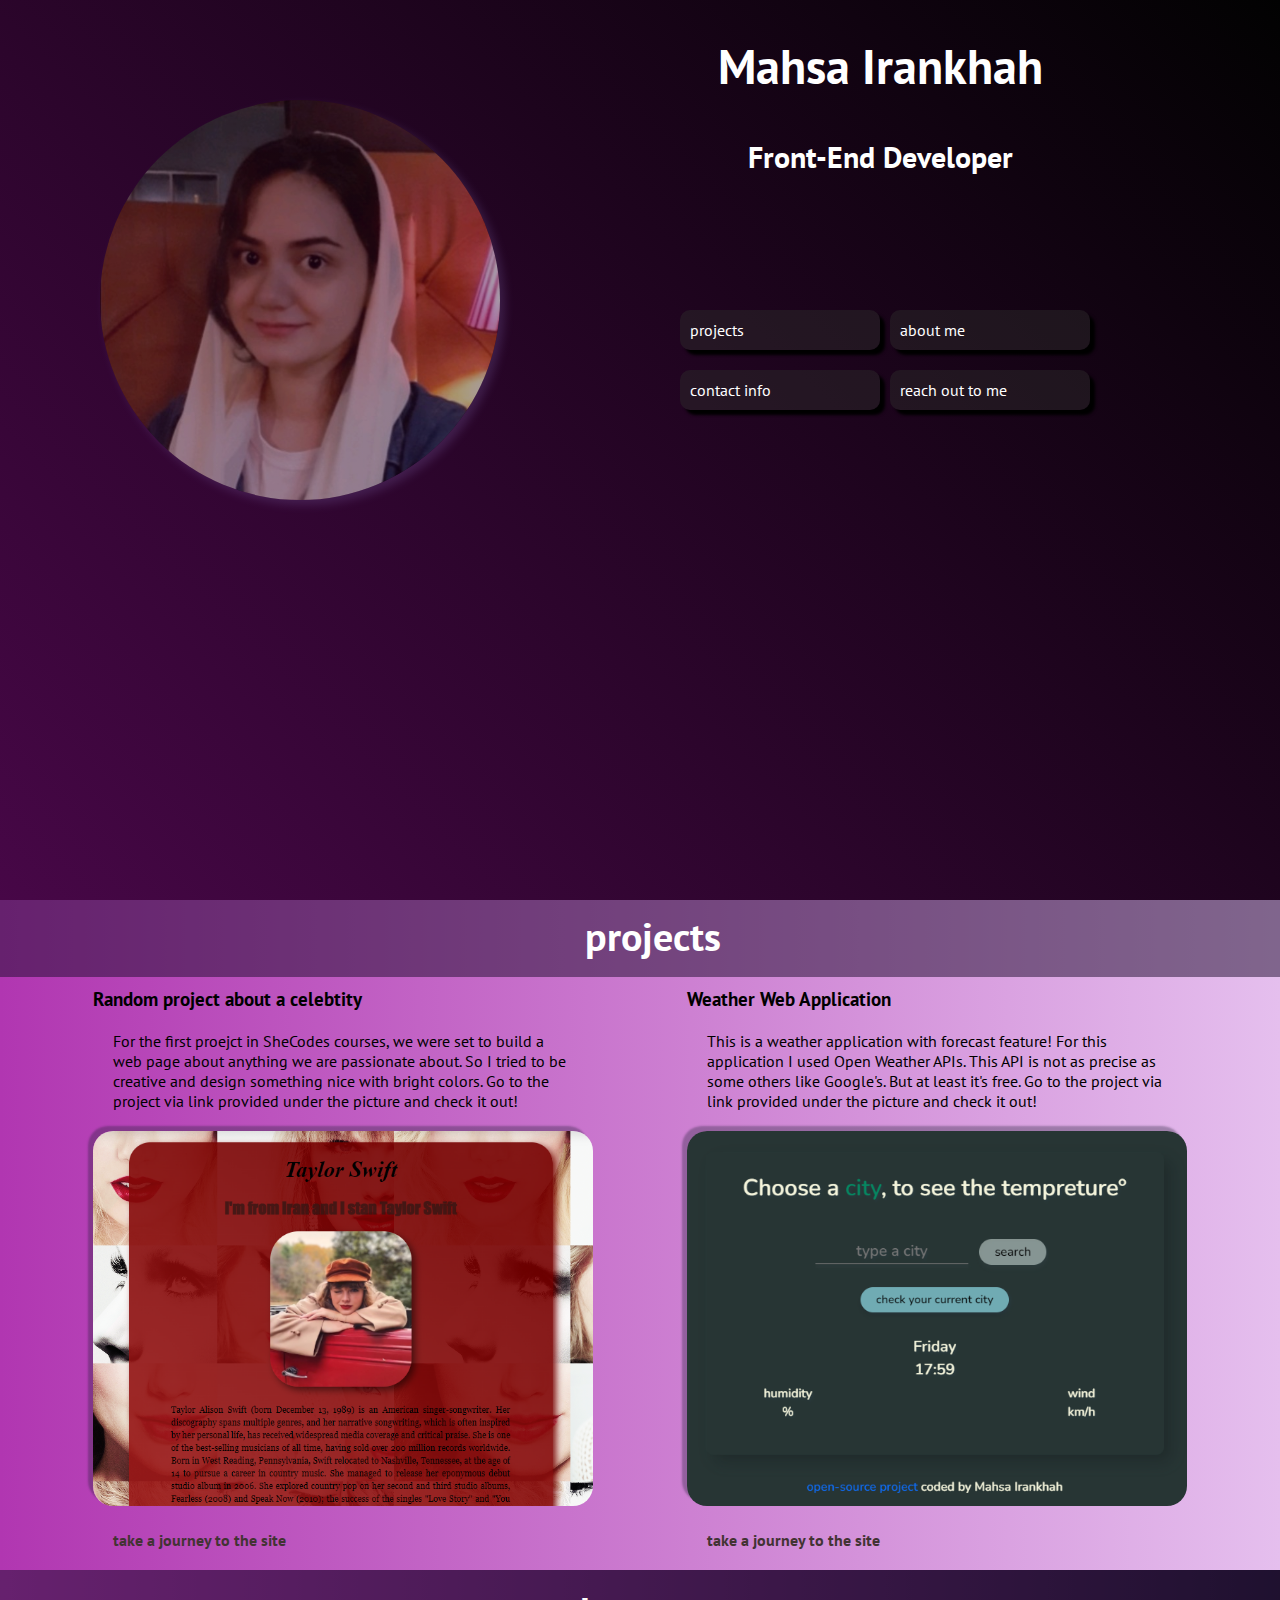
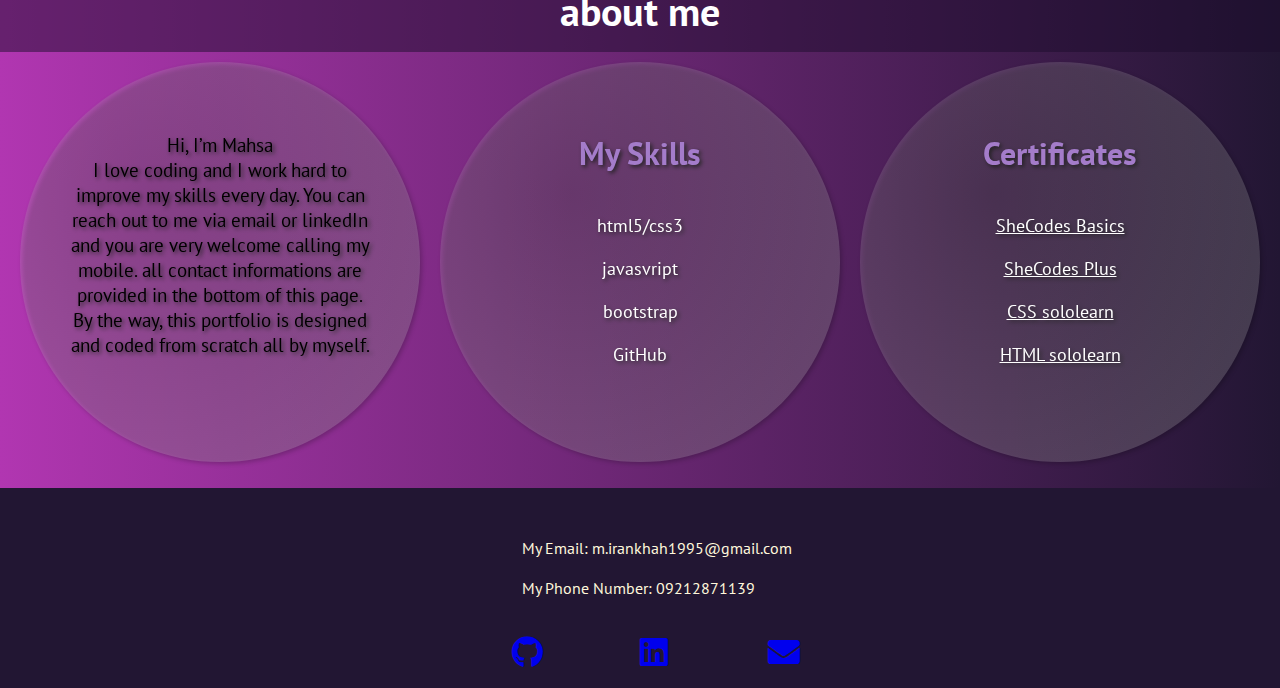
<file: index.html>
<!DOCTYPE html>
<html lang="en">
<head>
    <meta charset="UTF-8">
    <meta http-equiv="X-UA-Compatible" content="IE=edge">
    <meta name="viewport" content="width=device-width, initial-scale=1.0">
    <link rel="stylesheet" href="./css/style.css">
    <link rel="stylesheet" href="./css/all.css">
    <link rel="preconnect" href="https://fonts.googleapis.com">
    <link rel="preconnect" href="https://fonts.gstatic.com" crossorigin>
    <link href="https://fonts.googleapis.com/css2?family=PT+Sans:ital,wght@0,400;0,700;1,400;1,700&display=swap" rel="stylesheet">
    <title>Mahsa Irankhah</title>
</head>
<body>
    <header>
    <div id="name">
        <h1>Mahsa Irankhah</h1>
        <h2>Front-End Developer</h2>
    </div>
    
        <img class="banner-img" src="./images/mahsa.jpg" alt="">
    <div class="menu">

            <a href="#projects"><div class="block">projects</div></a>
            <a href="#about-me"><div class="block">about me</div></a>
            <a href="#contact"><div class="block">contact info</div></a>
            <a href="./form.html" target="_blank"><div class="block">reach out to me</div></a>
            
        </nav>
    </div>    
    </header>
    <main>
    <div id="projects" >
        <h2 id="ptitle">projects</h2>
        <div class="container">
        <section>
            <h3 class="projects-title">Random project about a celebtity</h3>
            <p>For the first proejct in SheCodes courses, we were set to build a web page about anything we are passionate about. So I tried to be creative and design something nice with bright colors. Go to the project via link provided under the picture and check it out!</p>
            <img src="./images/project1.png" width="500px" alt="project management website ui">
            <p><a href="https://www.shecodes.io/workshops/shecodes-basics-5fe05f16-50aa-4ded-b857-9670702bd1c4/projects/628766" target="_blank">take a journey to the site</a></p>
        </section>
        <section>
            <h3 class="projects-title">Weather Web Application</h3>
            <p>This is a weather application with forecast feature! For this application I used Open Weather APIs. This API is not as precise as some others like Google's. But at least it's free. Go to the project via link provided under the picture and check it out!</p>
            <img src="./images/project2.png" width="500px" alt="food delivery website ui">
            <p><a href="https://zealous-dubinsky-7b3c23.netlify.app/" target="_blank">take a journey to the site</a></p>
        </section>
        </div>
        
    </div>
    <article id="about-me">
        <h2>about me</h2>
    <div class="container2">
        <div class="caption">
        <p>Hi, I’m Mahsa <br>
            I love coding and I work hard to improve my skills every day. You can reach out to me via email or linkedIn and you are very welcome calling my mobile. all contact informations are provided in the bottom of this page. By the way, this portfolio is designed and coded from scratch all by myself.
        </p>
        </div>
        <div class="lists">
            <h3>My Skills</h3>
            <ul>
                <li>html5/css3</li>
                <li>javasvript</li>
                <li>bootstrap</li>
                <li>GitHub</li>
            </ul>
        </div>
        
        
        <div class="lists">
        <h3>Certificates</h3>
            <ul>
                <li><a href="https://www.shecodes.io/certificates/5d97c9550fa8f159921649ef0e564dfd" target="_blank">SheCodes Basics</a></li>
                <li><a href="https://www.shecodes.io/certificates/729da249f295ed26b023bb7fe32abcc8" target="_blank">SheCodes Plus</a></li>
                <li><a href="https://www.sololearn.com/Certificate/1023-23197310/jpg" target="_blank">CSS sololearn</a></li>
                <li><a href="https://www.sololearn.com/Certificate/1014-23197310/jpg" target="_blank">HTML sololearn</a></li>
            </ul>
        <ul>
        </ul>
        </div>
    </div>
    </article>
    </main>
    <footer>
        <section id="contact">
            <ul>
                <li>My Email: m.irankhah1995@gmail.com</li>
                <li>My Phone Number: 09212871139</li>
            </ul>
            <a href="https://github.com/mahsa-irankhah" target="_blank"><i class="fab fa-github"></i></i></a>
            <a href="https://www.linkedin.com/in/mahsa-irankhah-185bb21b9?lipi=urn%3Ali%3Apage%3Ad_flagship3_profile_view_base_contact_details%3BI8u5YhsfRnSw435Cnv%2F%2FVw%3D%3D" target="_blank"><i class="fab fa-linkedin icon"></i></a>
            <a href="mailto:m.irankhah@gmail.com" target="_blank"><i class="fa fa-envelope icon" aria-hidden="true"></i></a>
        </section>
    </footer>

</body>
</html>
</file>
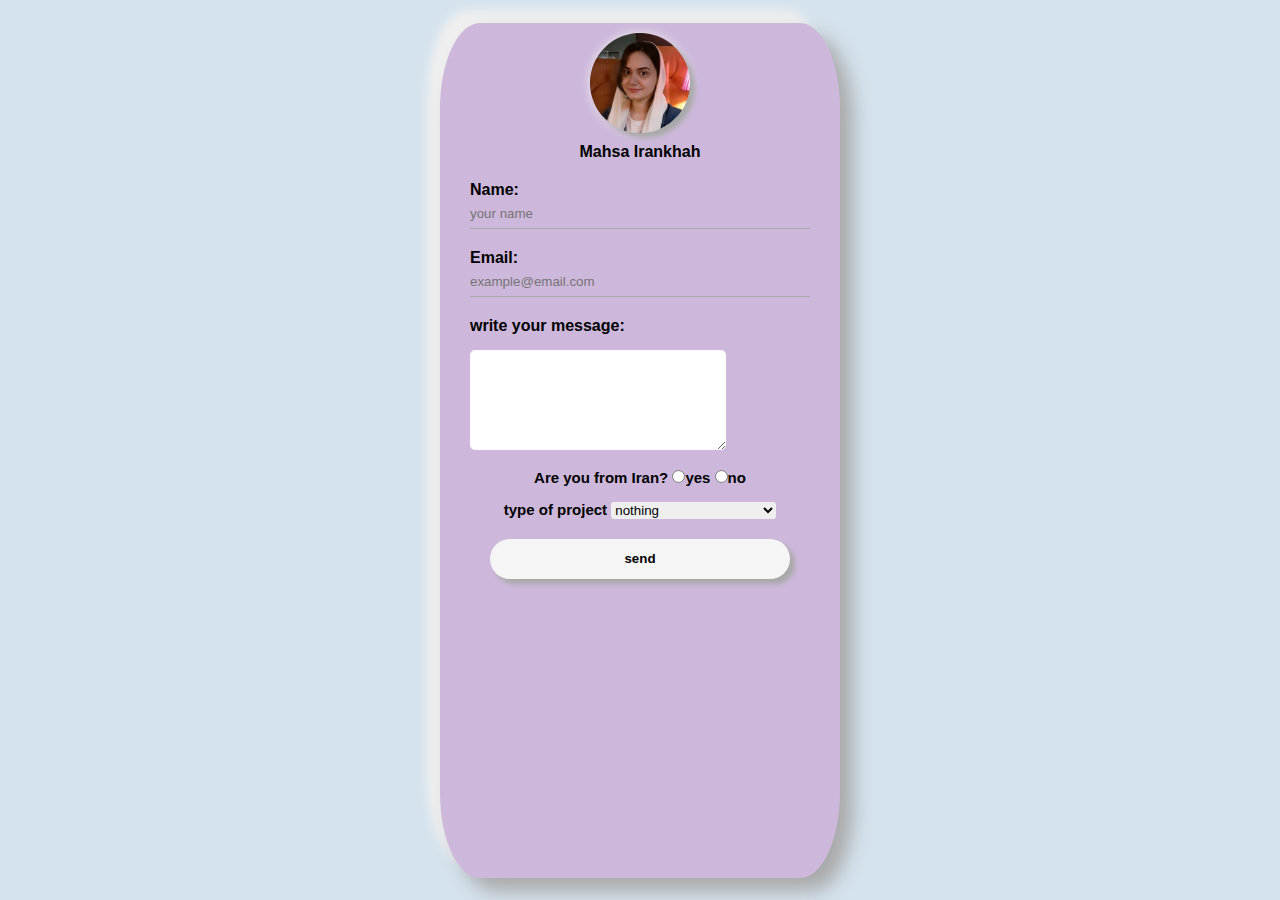
<file: form.html>
<!DOCTYPE html>
<html lang="en">
<head>
    <meta charset="UTF-8">
    <meta http-equiv="X-UA-Compatible" content="IE=edge">
    <meta name="viewport" content="width=device-width, initial-scale=1.0">
    <link rel="stylesheet" href="./css/form-style.css">
    <title>message form</title>
</head>
<body>
    <div class="form">
    <form action="">
        <div class="logo"></div>
        <div class="title">Mahsa Irankhah</div>
        <div class="fields">
        <div class="name">
            <label for="name">Name:</label>
            <input type="text" name="name" id="name" placeholder="your name">
        </div>
        <div class="email">
            <label for="email">Email:</label>
            <input type="email" name="email" id="email" placeholder="example@email.com">
        </div>
        <div class="message">
            <label for="text-area">write your message:</label>
            <textarea name="text" id="text-area" cols="30" rows="10"></textarea>
        </div>
        <div class="nationality">
            <label for="nationality">Are you from Iran?</label>
            <input type="radio" name="nationality" id="nationality" value="yes">yes
            <input type="radio" name="nationality" id="nationality" value="no">no
        </div>
        <div class="project">
            <label for="project">type of project</label>
            <select name="project" id="project">
              <option value="type of project" disabled>select the type of project</option>
              <option value="nothing">nothing</option>
              <option value="ui design">ui design</option>
              <option value="web developement">web developement</option>
              <option value="full time job">full time job</option>
            </select>
        </div>
    </div>
        
    
        <button type="submit">send</button>
    </div>


    </form>
    <script>
        alert("this page's data goes nowhere! My goal is to show case form design skills")
    </script>
</body>
</html>
</file>
<file: css/style.css>
* {
    margin: 0;
    padding: 0;
    box-sizing: border-box;
    
}
body {
    margin: 0;
    padding: 0;
    font-family: 'PT Sans', sans-serif;
    background: #fff;
    overflow-x: hidden;
    
}

header {
    width: 100%;
    height: 100vh;
    background-image: linear-gradient(45deg,#470747, #020202);
    position: relative;
}

#name {
    text-align: center;
    width: 600px;
    height: 400px;
    position: absolute;
    top: 10px;
    right: 100px;
}

#name h1,h2 {
    color: #fff;
    font-size: 3rem;
    padding: 15px;
    margin: 10px;
} 

#name h2 {
    font-size: 30px;
}

.banner-img {
    width: 400px;
    height: 400px;
    opacity: 60%;
    position: relative;
    top: 100px;
    left: 100px;
    border-radius: 50%;
    box-shadow: 5px 5px 10px rgba(129, 102, 173, 0.418);

}
.menu {
    display: grid;
    grid-template-columns: 200px 200px;
    grid-column-gap: 10px;
    position: absolute;
    right: 200px;
    top: 300px;
}

.menu div {
    padding: 10px;
    margin: 10px;
    width: 200px;
    background: #2c2b2b79;
    box-shadow: 5px 5px 3px black;
    border-radius: 10px;
}
.menu div:hover {
    transform: scale(1.05);
}


.menu a {
    text-decoration: none;
    color: #fff;
    
}
#projects {
    width: 100%;
    height: 100%;
    background: linear-gradient(90deg, #b136b1, #e5bfee);
    margin-top: 0;
}
#ptitle {
    margin-top: 0;
    margin-left: 0;
    padding-top: 10px;
    padding-left: 40px;
    font-size: 2.5rem;
    width: 100%;
    text-align: center;
    background-color: rgba(27, 11, 44, 0.5);
}

.container {
    display: flex;
    flex-direction: wrap row;
    justify-content: space-evenly;
}

.container p {
    width: 500px;
    padding: 20px;
}
.container a {
    text-decoration: none;
    color: #423333;
    font-weight: bold;
}
.container a:hover {
    color: #38204e;
    text-decoration: underline;
}
.container img {
    max-width: 100%;
    border-radius: 20px;
    box-shadow: -5px -5px 2px rgba(30, 30, 51, 0.329);
}
.projects-title {
    padding: 0px;
    font-weight: bold;
}

#about-me {
    width: 100%;
    height: 100%;
    margin-top: 0;
    background: linear-gradient(90deg, #b136b1, #221633);
}

#about-me h2 {
    margin-top: 0;
    margin-left: 0;
    width: 100%;
    text-align: center;
    background-color: rgba(27, 11, 44, 0.5);
    font-size: 2.5rem;
}
.container2 {
    position: relative;
    display: flex;
    flex-flow: wrap row;
    align-content: center;
    justify-content: space-evenly;
    align-items: center;
    
    padding-bottom: 2%;
}
.caption {
    font-size: 1.2rem;
    background:  radial-gradient(circle farthest-corner at 33% 33% , rgba(153, 151, 151, 0.2), rgba(255, 255, 255, 0.2)); ;
    filter: drop-shadow(2px 2px 2px black);
    border-radius: 50%;
    width: 400px;
    height: 400px;
    overflow: auto;
}

.caption p {
    margin-top: 70px;
    width: 300px;
    text-align: center;
    margin-left: 50px;
}

.lists {
    padding: 0;
    font-size: 1.1rem;
    background: radial-gradient(circle farthest-corner at 33% 33% , rgba(153, 151, 151, 0.2), rgba(255, 255, 255, 0.2));
    filter: drop-shadow(2px 2px 2px black);
    border-radius: 50%;
    width: 400px;
    height: 400px;
}
.lists h3 {
    font-size: 2rem;
    font-weight: bolder;
    padding-top: 70px;
    padding-bottom: 30px;
    text-align: center;
    color: rgb(164, 124, 202);
    filter: drop-shadow(1px, 1px, 1px, black);

}
.lists ul {
    list-style: none;
}

.lists li {
    text-align: center;
    padding: 10px;
    color: #fff;
}

.lists a {
    color: #fff;
}
#contact {
    width: 100vw;
    height: 200px;
    position: relative;
    background-color: #221633;
}
#contact ul {
    font-size: 1;
    position: absolute;
    top: 20%;
    left: 40%;
}

#contact li {
    padding: 10px;
    color: #fff8dc;
    text-align: left;
    list-style: none;
}
 .fa-github {
     font-size: 2rem;
     margin-right: 5px;
     position: absolute;
     bottom: 10%;
     left: 40%;
 }

 .fa-linkedin {
    font-size: 2rem;
    margin-right: 5px;
    position: absolute;
    bottom: 10%;
    left: 50%;
 }

 .fa-envelope {
    font-size: 2rem;
    position: absolute;
    bottom: 10%;
    left: 60%;
 }

 @media (max-width: 1144px) {
    .banner-img {
        width: 300px;
        height: 300px;
        position: relative;
        top: 150px;
    }
    .menu {
        position: absolute;
        right: 150px;
    }

 }    

@media (max-width: 1055px) {
    #name {
     right: 200px;
    }

    #name h1 {
        padding-bottom: 0;
        margin-bottom: 0;
    }
    .container img {
        width: 80%;
        margin-left: 10%;
    }
    .container p, h3 {
        width: 80%;
        margin-left: 6%;
    }

    .banner-img {
        width: 250px;
        height: 250px;
        top: 180px;
        left: 400px;
    }
    .menu {
        top: 450px;
        right: 300px;
    }
}



 @media (max-width:1000px) {
    .banner-img {
        position: relative;
        left: 200px;
    }

    .menu {
        position: absolute;
        left: 100px;

    }

    #name {
        left: 0px;
    }

    .container {
        flex-direction: column;
        margin: 0 10px;
    }
    #contact ul {
        left: 30%;
    }

    .container2 .caption, .skills {
        margin-bottom: 5px;
    }
 }
  @media (max-width:650px) {
      #name {
          left: 0px;
      }
      #name h1, h2 {
          font-size: 2rem;
          text-align: left;
      }
      .menu {
          left: 5%;
          width: 100px;
      }

      .banner-img {
          width: 200px;
          height: 200px;
          position: relative;
          top: 200px;
          left: 150px;
      }
      #contact ul {
        left: 20%;
    }
  }
</file>
<file: css/form-style.css>
* {
    box-sizing: border-box;
    margin: 0;
    padding: 0;
}
body {
    margin: 0;
    width: 100vw;
    height: 100vh;
    display: flex;
    justify-content: center;
    align-items: center;
    background-color: #d5e3ee;
    font-family: Arial, Helvetica, sans-serif;
    font-weight: 700;
}

.form {
    background-color: #cdb8db;
    border-radius: 10%;
    width: 400px;
    height: 95%;
    box-shadow: 13px 13px 20px #a8a8a8, -13px -13px 10px #EFEFEF;
    
    
}

.logo {
    background: url("./mahsa.jpg");
    background-size: cover;
    width:100px;
    height:100px;
    border-radius:50%;
    margin: 10px auto;
    box-shadow: 5px 5px 5px #a8a8a8, 0px 0px 10px #EFEFEF;
}

.title {
    font-weight: 800;
    text-align: center;
}

.fields {
    margin: 20px 30px;
}

#name, #email {
    border: none;
    border-bottom: 1px solid darkgray;
    background: none;
    height: 30px;
    width: 100%;
    margin-bottom: 20px;
}
.message {

}
#text-area {
    margin: 15px 0;
    border: none;
    border-radius: 5px;
    height: 100px;
}

.nationality {
    font-size: 15px;
    margin-bottom: 15px;
    text-align: center;
}

.project {
    font-size: 15px;
    margin-bottom: 10px;
    text-align: center;
}

select {
    border: none;
    border-radius: 3px;
}

button {
    width: 300px;
    height: 40px;
    text-align: center;
    position: relative;
    left: 50px;
    border: none;
    border-radius: 30px;
    box-shadow: 5px 5px 5px #a8a8a8;
    cursor: pointer;
    font-weight: 800;
    background: whitesmoke;
    transition: background 0.3s ease-in;
}

button:hover {
    background: #b4b2c4;
}
</file>
